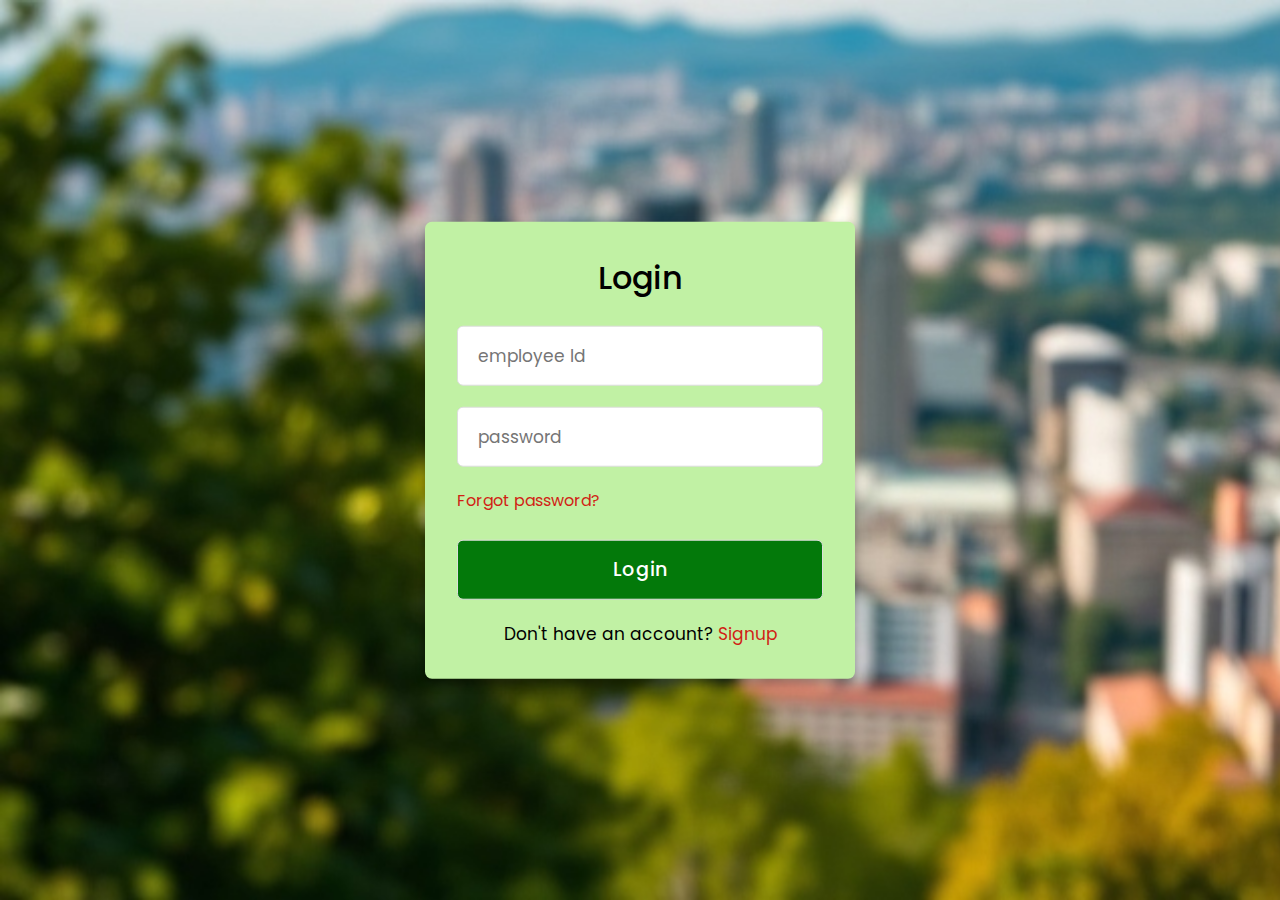
<file: CarbonGauge3/login.html>
<!DOCTYPE html>
<!-- Coding By CodingNepal - codingnepalweb.com -->
<html lang="en">
<head>
  <meta charset="UTF-8">
  <meta name="viewport" content="width=device-width, initial-scale=1.0">
  <meta http-equiv="X-UA-Compatible" content="ie=edge">
  <title>Login & Registration Form</title>
  <!---Custom CSS File--->
  <style>
    /* Import Google font - Poppins */
@import url('https://fonts.googleapis.com/css2?family=Poppins:wght@200;300;400;500;600;700&display=swap');
*{
  margin: 0;
  padding: 0;
  box-sizing: border-box;
  font-family: 'Poppins', sans-serif;
}
body{
  min-height: 100vh;
  width: 100%;

}
.container{
  position: absolute;
  top: 50%;
  left: 50%;
  transform: translate(-50%,-50%);
  max-width: 430px;
  width: 100%;
  background: #c1f1a4;
  border-radius: 7px;
  box-shadow: 0 5px 10px rgba(0,0,0,0.3);
}
.container .registration{
  display: none;
}
#check:checked ~ .registration{
  display: block;
}
#check:checked ~ .login{
  display: none;
}
#check{
  display: none;
}
.container .form{
  padding: 2rem;
}
.form header{
  font-size: 2rem;
  font-weight: 500;
  text-align: center;
  margin-bottom: 1.5rem;
}
 .form input{
   height: 60px;
   width: 100%;
   padding: 0 15px;
   font-size: 17px;
   margin-bottom: 1.3rem;
   border: 1px solid #ddd;
   border-radius: 6px;
   outline: none;
 }
 .form input:focus{
   box-shadow: 0 1px 0 rgba(0,0,0,0.2);
 }
.form a{
  font-size: 16px;
  color: #d11f15;
  text-decoration: none;
}
.form a:hover{
  text-decoration: underline;
}
.form input.button{
  color: #fff;
  background: #03790a;
  font-size: 1.2rem;
  font-weight: 500;
  letter-spacing: 1px;
  margin-top: 1.7rem;
  cursor: pointer;
  transition: 0.4s;
}
.form input.button:hover{
  background: #11971a;
}
.signup{
  font-size: 17px;
  text-align: center;
}
.signup label{
  color:  #d11f15;
  cursor: pointer;
}
.signup label:hover{
  text-decoration: underline;
}

  </style>
</head>
<body background="Img/bglogin.jpg"
style="background-repeat: no-repeat; background-size: cover;">

  <div class="container">
    <input type="checkbox" id="check">
    <div class="login form">
      <header>Login</header>
      <form action="#">
        <input type="text" placeholder=" employee Id">
        <input type="password" placeholder=" password">
        <a href="#">Forgot password?</a>
        <input type="button" class="button" value="Login" onclick="location.href='index.html';">
      </form>
      <div class="signup">
        <span class="signup">Don't have an account?
         <label for="check">Signup</label>
        </span>
      </div>
    </div>
    <div class="registration form">
      <header>Signup</header>
      <form action="#">
        <input type="text" placeholder=" employee Id">
        <input type="password" placeholder="Create password">
        <input type="password" placeholder="Confirm password">
        <input type="button" class="button" value="Signup" onclick="location.href='index.html';">

    </form>
      <div class="signup">
        <span class="signup">Already have an account?
         <label for="check">Login</label>
        </span>
      </div>
    </div>
  </div>
</body>
</html>
</file>
